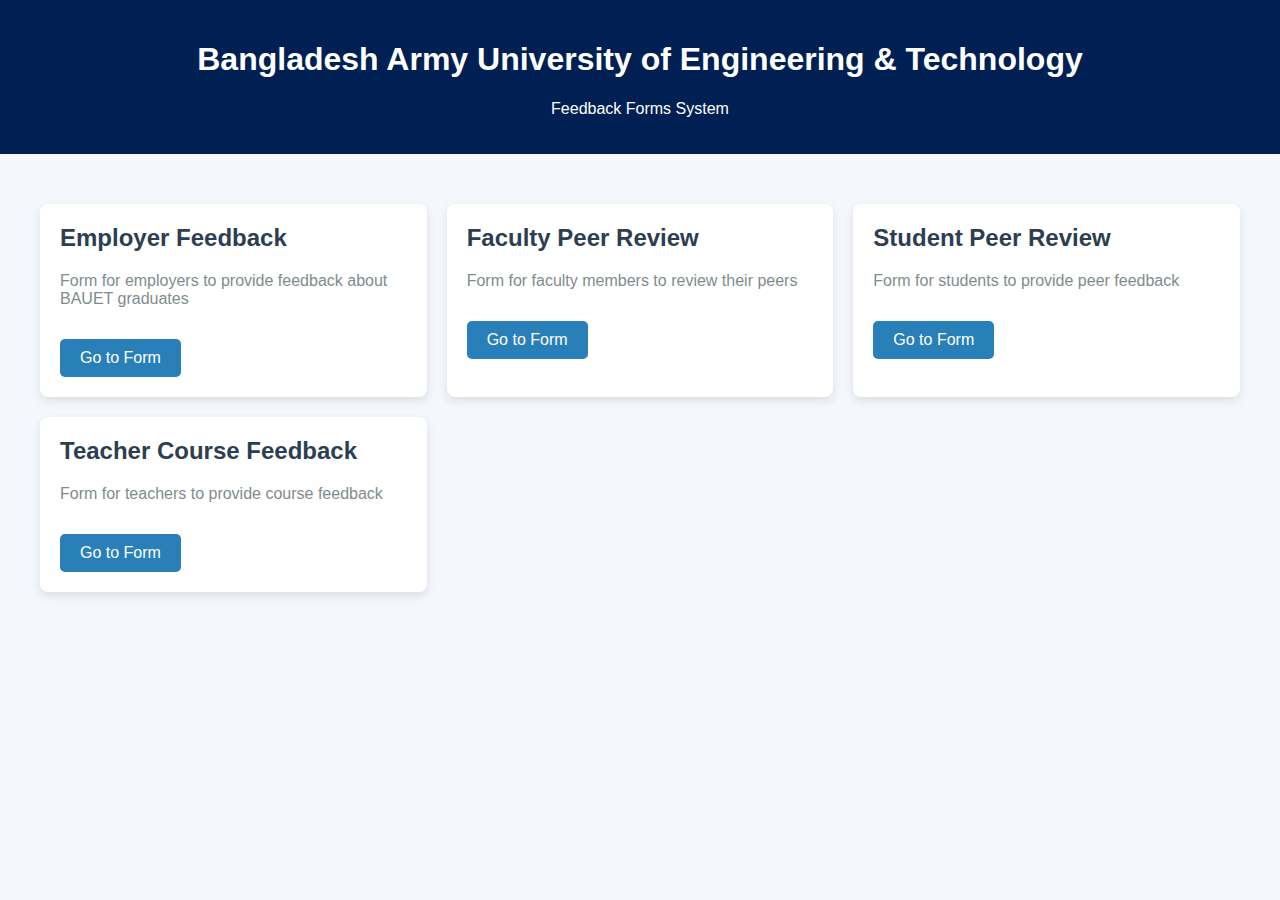
<file: index.html>
<!DOCTYPE html>
<html lang="en">
<head>
    <meta charset="UTF-8">
    <meta name="viewport" content="width=device-width, initial-scale=1.0">
    <title>Feedback Forms - BAUET</title>
    <style>
        body {
            font-family: 'Poppins', sans-serif;
            margin: 0;
            padding: 0;
            background: #f4f7fc;
        }
        .header {
            background: rgb(0, 32, 84);
            color: white;
            padding: 20px;
            text-align: center;
        }
        .container {
            max-width: 1200px;
            margin: 0 auto;
            padding: 20px;
        }
        .card-container {
            display: grid;
            grid-template-columns: repeat(auto-fill, minmax(300px, 1fr));
            gap: 20px;
            margin-top: 30px;
        }
        .card {
            background: white;
            border-radius: 8px;
            box-shadow: 0 4px 10px rgba(0, 0, 0, 0.1);
            padding: 20px;
            transition: transform 0.3s;
        }
        .card:hover {
            transform: translateY(-5px);
        }
        .card h2 {
            color: #2c3e50;
            margin-top: 0;
        }
        .card p {
            color: #7f8c8d;
        }
        .btn {
            display: inline-block;
            background: #2980b9;
            color: white;
            padding: 10px 20px;
            border-radius: 5px;
            text-decoration: none;
            margin-top: 15px;
        }
        .btn:hover {
            background: #1f6692;
        }
    </style>
</head>
<body>
    <div class="header">
        <h1>Bangladesh Army University of Engineering & Technology</h1>
        <p>Feedback Forms System</p>
    </div>
    
    <div class="container">
        <div class="card-container">
            <div class="card">
                <h2>Employer Feedback</h2>
                <p>Form for employers to provide feedback about BAUET graduates</p>
                <a href="Employee.html" class="btn">Go to Form</a>
            </div>
            
            <div class="card">
                <h2>Faculty Peer Review</h2>
                <p>Form for faculty members to review their peers</p>
                <a href="fac_to_fac_feedback.html" class="btn">Go to Form</a>
            </div>
            
            <div class="card">
                <h2>Student Peer Review</h2>
                <p>Form for students to provide peer feedback</p>
                <a href="peer_feedback.html" class="btn">Go to Form</a>
            </div>
            
            <div class="card">
                <h2>Teacher Course Feedback</h2>
                <p>Form for teachers to provide course feedback</p>
                <a href="Teacher.html" class="btn">Go to Form</a>
            </div>
        </div>
    </div>
</body>
</html>
</file>
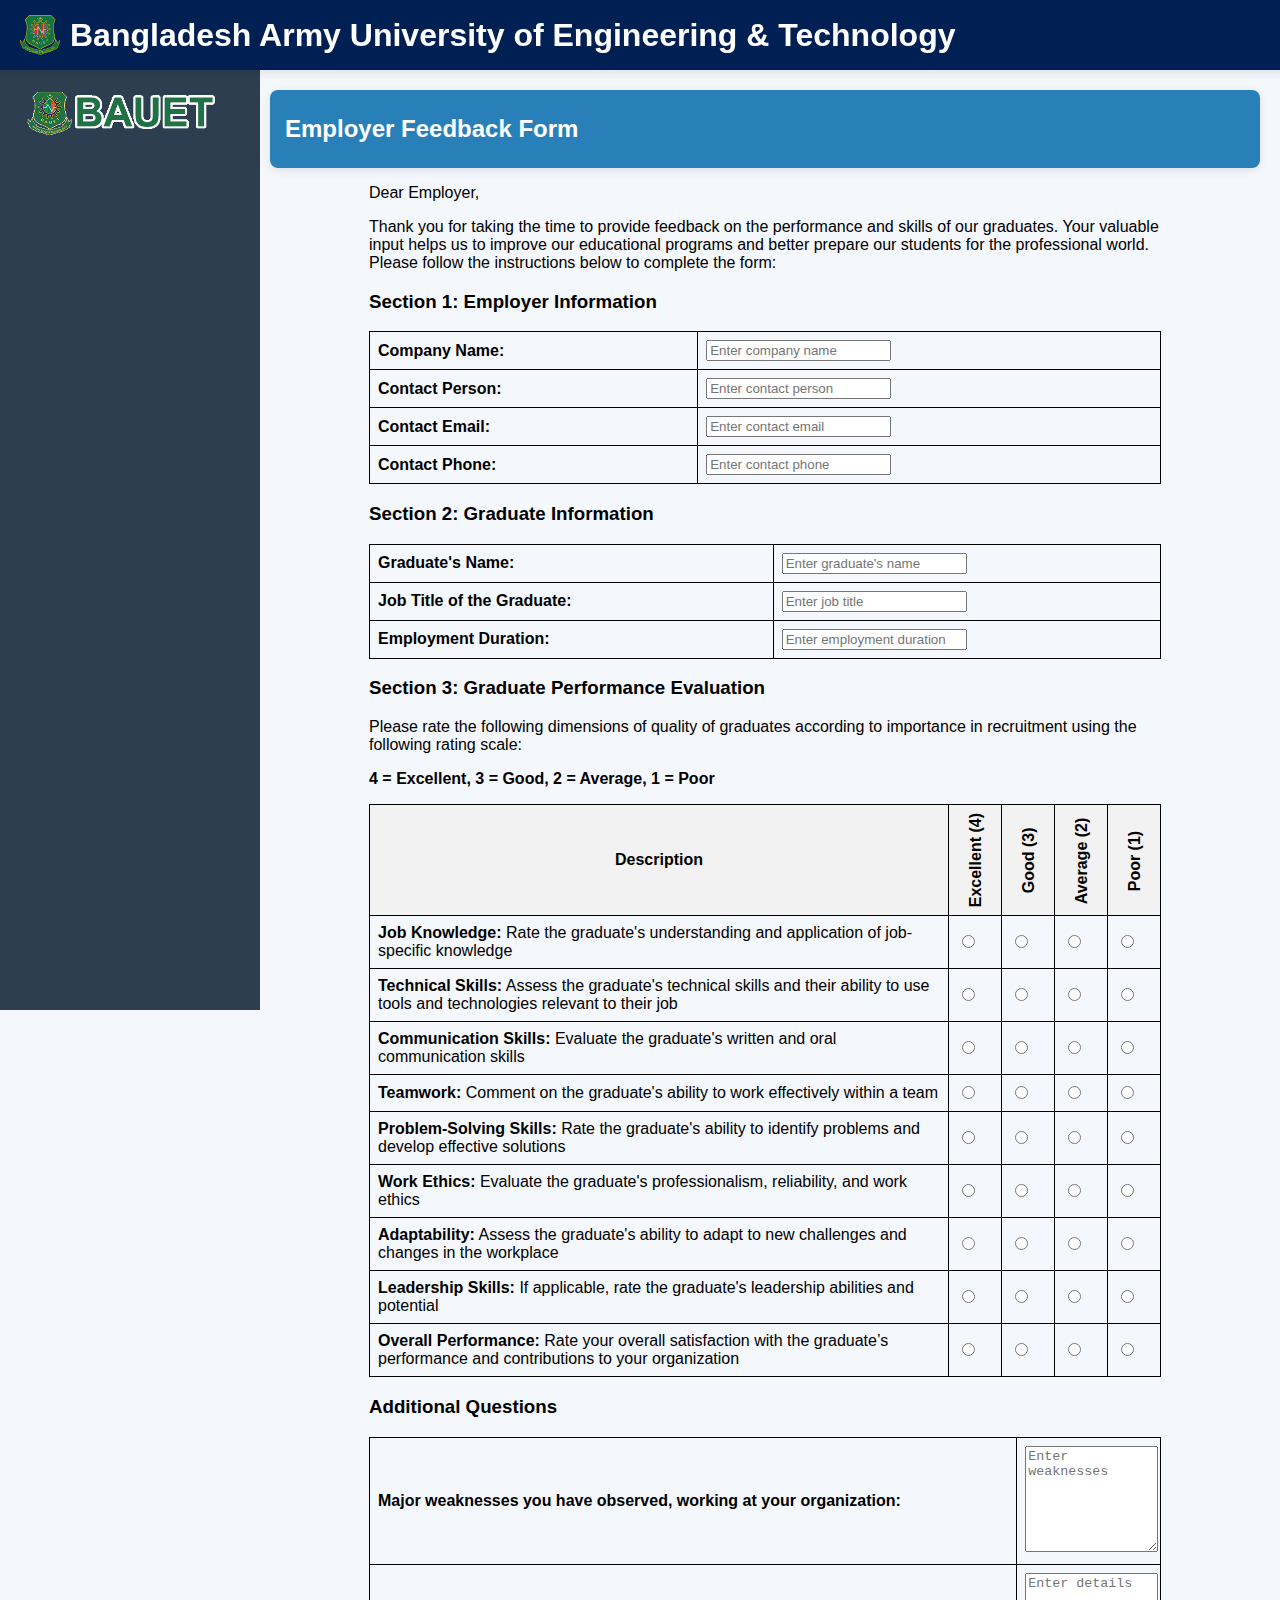
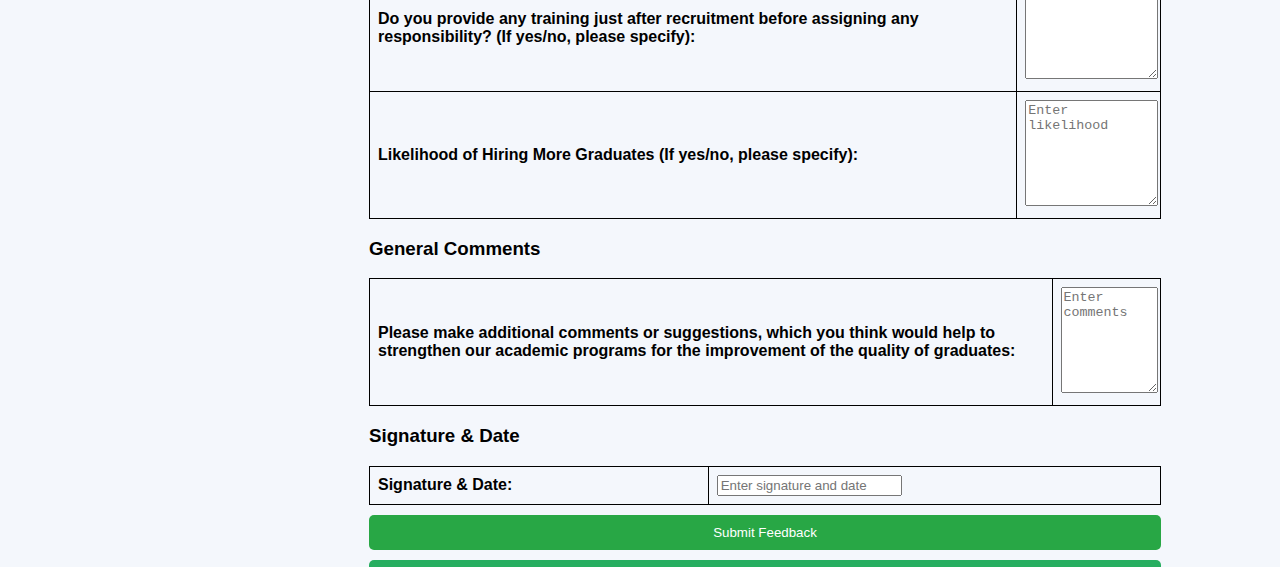
<file: Employee.html>
<!DOCTYPE html>
<html lang="en">
<head>
    <meta charset="UTF-8">
    <meta name="viewport" content="width=device-width, initial-scale=1.0">
    <title>Employer Feedback Form</title>
    <link rel="stylesheet" href="css/Employee.css"> 
</head>

<body>
    <header class="top-header">
        <img src="image/bauet-logo2.png" alt="BAUET Logo">
        <h1>Bangladesh Army University of Engineering & Technology</h1>
    </header>
    <div class="sidebar">
        <img src="image/bauet_logo.png" alt="BAUET Logo">
    </div>
    <div class="main-content">
        <div class="top-bar">
            <h2>Employer Feedback Form</h2>
        </div>
        <div class="container">
            <p>Dear Employer,</p>
            <p>Thank you for taking the time to provide feedback on the performance and skills of our graduates. Your valuable input helps us to improve our educational programs and better prepare our students for the professional world. Please follow the instructions below to complete the form:</p>

            <h3>Section 1: Employer Information</h3>
            <table>
                <tr>
                    <td><strong>Company Name:</strong></td>
                    <td><input type="text" placeholder="Enter company name"></td>
                </tr>
                <tr>
                    <td><strong>Contact Person:</strong></td>
                    <td><input type="text" placeholder="Enter contact person"></td>
                </tr>
                <tr>
                    <td><strong>Contact Email:</strong></td>
                    <td><input type="text" placeholder="Enter contact email"></td>
                </tr>
                <tr>
                    <td><strong>Contact Phone:</strong></td>
                    <td><input type="text" placeholder="Enter contact phone"></td>
                </tr>
            </table>

            <h3>Section 2: Graduate Information</h3>
            <table>
                <tr>
                    <td><strong>Graduate's Name:</strong></td>
                    <td><input type="text" placeholder="Enter graduate's name"></td>
                </tr>
                <tr>
                    <td><strong>Job Title of the Graduate:</strong></td>
                    <td><input type="text" placeholder="Enter job title"></td>
                </tr>
                <tr>
                    <td><strong>Employment Duration:</strong></td>
                    <td><input type="text" placeholder="Enter employment duration"></td>
                </tr>
            </table>
            <h3>Section 3: Graduate Performance Evaluation</h3>
            <p>Please rate the following dimensions of quality of graduates according to importance in recruitment using the following rating scale:</p>
            <p><strong>4 = Excellent, 3 = Good, 2 = Average, 1 = Poor</strong></p>

            <table>
                <thead>
                    <tr>
                        <th>Description</th>
                        <th class="rating-header">Excellent (4)</th>
                        <th class="rating-header">Good (3)</th>
                        <th class="rating-header">Average (2)</th>
                        <th class="rating-header">Poor (1)</th>
                    </tr>
                </thead>
                <tbody>
                    <tr>
                        <td><strong>Job Knowledge:</strong> Rate the graduate's understanding and application of job-specific knowledge</td>
                        <td><input type="radio" name="job_knowledge" value="4"></td>
                        <td><input type="radio" name="job_knowledge" value="3"></td>
                        <td><input type="radio" name="job_knowledge" value="2"></td>
                        <td><input type="radio" name="job_knowledge" value="1"></td>
                    </tr>
                    <tr>
                        <td><strong>Technical Skills:</strong> Assess the graduate's technical skills and their ability to use tools and technologies relevant to their job</td>
                        <td><input type="radio" name="technical_skills" value="4"></td>
                        <td><input type="radio" name="technical_skills" value="3"></td>
                        <td><input type="radio" name="technical_skills" value="2"></td>
                        <td><input type="radio" name="technical_skills" value="1"></td>
                    </tr>
                    <tr>
                        <td><strong>Communication Skills:</strong> Evaluate the graduate's written and oral communication skills</td>
                        <td><input type="radio" name="communication_skills" value="4"></td>
                        <td><input type="radio" name="communication_skills" value="3"></td>
                        <td><input type="radio" name="communication_skills" value="2"></td>
                        <td><input type="radio" name="communication_skills" value="1"></td>
                    </tr>
                    <tr>
                        <td><strong>Teamwork:</strong> Comment on the graduate's ability to work effectively within a team</td>
                        <td><input type="radio" name="teamwork" value="4"></td>
                        <td><input type="radio" name="teamwork" value="3"></td>
                        <td><input type="radio" name="teamwork" value="2"></td>
                        <td><input type="radio" name="teamwork" value="1"></td>
                    </tr>
                    <tr>
                        <td><strong>Problem-Solving Skills:</strong> Rate the graduate's ability to identify problems and develop effective solutions</td>
                        <td><input type="radio" name="problem_solving" value="4"></td>
                        <td><input type="radio" name="problem_solving" value="3"></td>
                        <td><input type="radio" name="problem_solving" value="2"></td>
                        <td><input type="radio" name="problem_solving" value="1"></td>
                    </tr>
                    <tr>
                        <td><strong>Work Ethics:</strong> Evaluate the graduate's professionalism, reliability, and work ethics</td>
                        <td><input type="radio" name="work_ethics" value="4"></td>
                        <td><input type="radio" name="work_ethics" value="3"></td>
                        <td><input type="radio" name="work_ethics" value="2"></td>
                        <td><input type="radio" name="work_ethics" value="1"></td>
                    </tr>
                    <tr>
                        <td><strong>Adaptability:</strong> Assess the graduate's ability to adapt to new challenges and changes in the workplace</td>
                        <td><input type="radio" name="adaptability" value="4"></td>
                        <td><input type="radio" name="adaptability" value="3"></td>
                        <td><input type="radio" name="adaptability" value="2"></td>
                        <td><input type="radio" name="adaptability" value="1"></td>
                    </tr>
                    <tr>
                        <td><strong>Leadership Skills:</strong> If applicable, rate the graduate's leadership abilities and potential</td>
                        <td><input type="radio" name="leadership" value="4"></td>
                        <td><input type="radio" name="leadership" value="3"></td>
                        <td><input type="radio" name="leadership" value="2"></td>
                        <td><input type="radio" name="leadership" value="1"></td>
                    </tr>
                    <tr>
                        <td><strong>Overall Performance:</strong> Rate your overall satisfaction with the graduate’s performance and contributions to your organization</td>
                        <td><input type="radio" name="overall_performance" value="4"></td>
                        <td><input type="radio" name="overall_performance" value="3"></td>
                        <td><input type="radio" name="overall_performance" value="2"></td>
                        <td><input type="radio" name="overall_performance" value="1"></td>
                    </tr>
                </tbody>
            </table>

            <h3>Additional Questions</h3>
            <table>
                <tr>
                    <td><strong>Major weaknesses you have observed, working at your organization:</strong></td>
                    <td><textarea placeholder="Enter weaknesses"></textarea></td>
                </tr>
                <tr>
                    <td><strong>Do you provide any training just after recruitment before assigning any responsibility? (If yes/no, please specify):</strong></td>
                    <td><textarea placeholder="Enter details"></textarea></td>
                </tr>
                <tr>
                    <td><strong>Likelihood of Hiring More Graduates (If yes/no, please specify):</strong></td>
                    <td><textarea placeholder="Enter likelihood"></textarea></td>
                </tr>
            </table>

            <h3>General Comments</h3>
            <table>
                <tr>
                    <td><strong>Please make additional comments or suggestions, which you think would help to strengthen our academic programs for the improvement of the quality of graduates:</strong></td>
                    <td><textarea placeholder="Enter comments"></textarea></td>
                </tr>
            </table>

            <h3>Signature & Date</h3>
            <table>
                <tr>
                    <td><strong>Signature & Date:</strong></td>
                    <td><input type="text" placeholder="Enter signature and date"></td>
                </tr>
            </table>

            <button type="submit">Submit Feedback</button>
            <button type="button" onclick="downloadFeedback()"  style="margin-top: 10px; background: #27ae60;">Download Review</button>
    
        </div>
    </div>


<script>
function downloadFeedback() {
    let text = "Employer Feedback Form\n\n";

    const inputs = document.querySelectorAll("input[type='text'], textarea");
    inputs.forEach(input => {
        const label = input.closest("tr")?.querySelector("td strong")?.textContent || "Field";
        text += label + " " + input.value + "\n\n";
    });

    const radios = document.querySelectorAll("input[type='radio']:checked");
    radios.forEach(radio => {
        const label = radio.closest("tr")?.querySelector("td")?.textContent?.trim().split(":")[0] || "Rating";
        text += label + ": " + radio.value + "\n";
    });

    const blob = new Blob([text], { type: "text/plain" });
    const link = document.createElement("a");
    link.href = URL.createObjectURL(blob);
    link.download = "Employer_Feedback.txt";
    link.click();
}
</script>

</body>
</html>
</file>
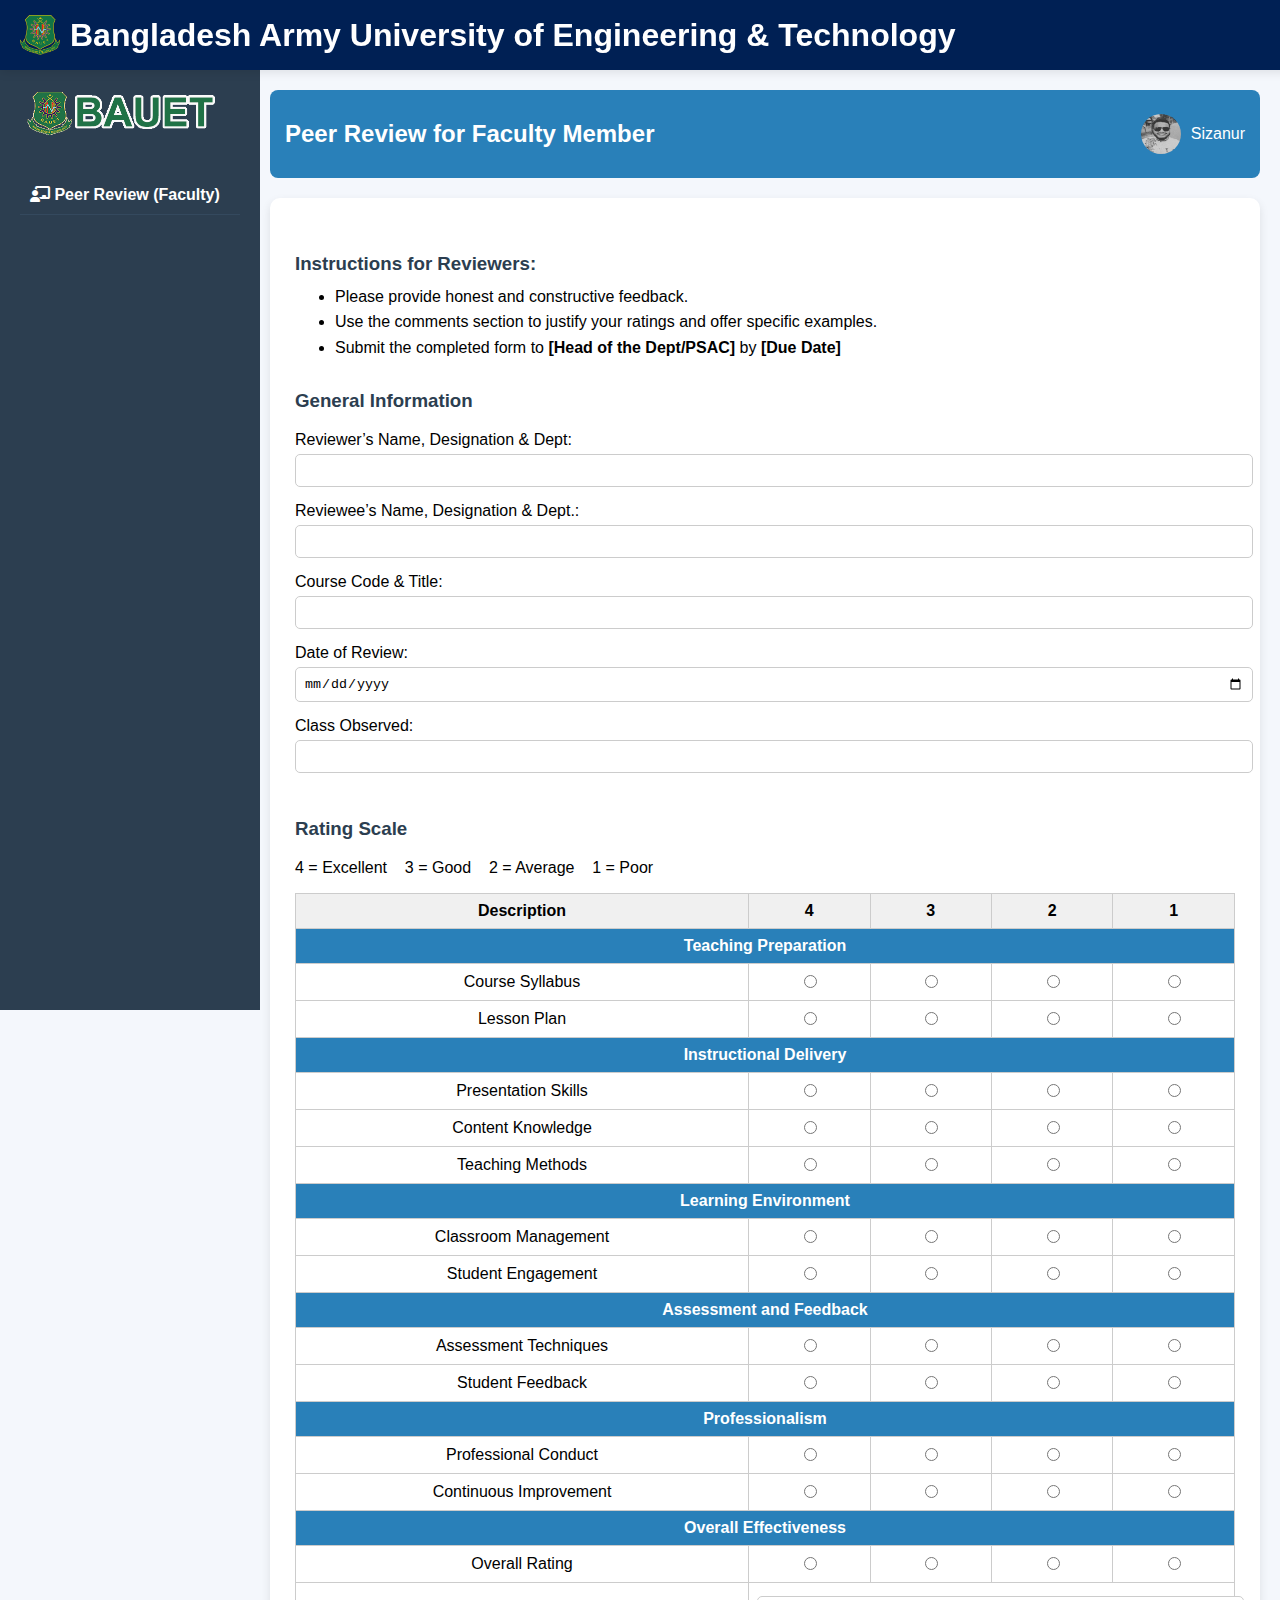
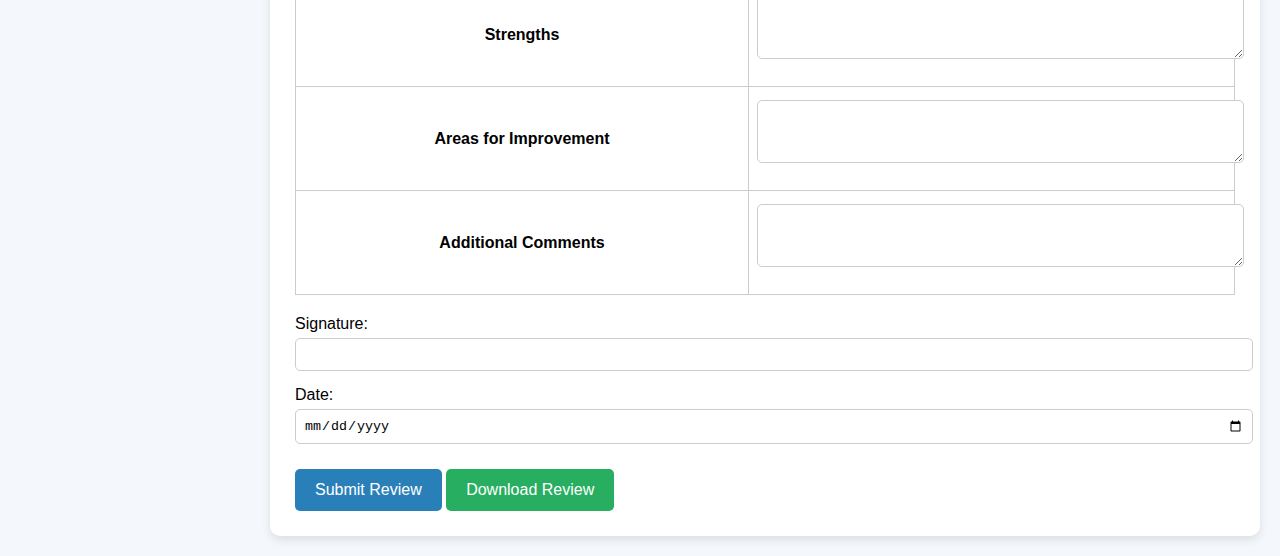
<file: fac_to_fac_feedback.html>
<!DOCTYPE html>
<html lang="en">
<head>
  <meta charset="UTF-8" />
  <meta name="viewport" content="width=device-width, initial-scale=1.0"/>
  <title>Peer Review - Faculty</title>
  <link rel="stylesheet" href="https://cdnjs.cloudflare.com/ajax/libs/font-awesome/6.4.2/css/all.min.css"/>
  <style>
    body {
      display: flex;
      flex-direction: column;
      margin: 0;
      font-family: 'Poppins', sans-serif;
      background: #f4f7fc;
      min-height: 100vh;
      padding-top: 70px;
    }
    .top-header {
      position: fixed;
      top: 0;
      left: 0;
      width: 100%;
      height: 50px;
      background: rgb(0, 32, 84);
      color: white;
      padding: 10px 20px;
      display: flex;
      align-items: center;
      box-shadow: 0 2px 10px rgba(0, 0, 0, 0.1);
      z-index: 1000;
    }
    .top-header img {
      width: 40px;
      margin-right: 10px;
    }
    .sidebar {
      width: 220px;
      background: #2c3e50;
      color: white;
      padding: 20px;
      height: 100vh;
      position: fixed;
      left: 0;
    }
    .sidebar img {
      width: 200px;
      margin-bottom: 20px;
    }
    .sidebar ul {
      list-style: none;
      padding-left: 0;
    }
    .sidebar ul li {
      font-weight: bold;
      padding: 10px;
      cursor: pointer;
      border-bottom: 1px solid #34495e;
      position: relative;
    }
    .main-content {
      flex: 1;
      padding: 20px;
      margin-left: 250px;
    }
    .top-bar {
      display: flex;
      justify-content: space-between;
      align-items: center;
      background: #2980b9;
      color: white;
      padding: 10px 15px;
      border-radius: 8px;
    }
    .user-info {
      display: flex;
      align-items: center;
    }
    .user-info img {
      width: 40px;
      height: 40px;
      border-radius: 50%;
      margin-right: 10px;
    }
    .form-container {
      background: white;
      padding: 25px;
      border-radius: 10px;
      box-shadow: 0 4px 10px rgba(0, 0, 0, 0.1);
      margin-top: 20px;
    }
    table {
      width: 100%;
      border-collapse: collapse;
      margin-bottom: 20px;
    }
    th, td {
      border: 1px solid #ccc;
      padding: 8px;
      text-align: center;
    }
    th {
      background-color: #f0f0f0;
    }
    textarea, input[type="text"], input[type="date"] {
      width: 100%;
      padding: 8px;
      margin-top: 5px;
      margin-bottom: 15px;
      border: 1px solid #ccc;
      border-radius: 5px;
    }
    .submit-btn {
      background: #2980b9;
      color: white;
      padding: 12px 20px;
      border: none;
      border-radius: 5px;
      cursor: pointer;
      font-size: 16px;
    }
    .submit-btn:hover {
      background: #1f6692;
    }
    h3 {
      margin-top: 30px;
      color: #2c3e50;
    }
  </style>
</head>
<body>
<header class="top-header">
    <img src="image/bauet-logo2.png" alt="BAUET Logo" />
    <h1><span>Bangladesh Army University of Engineering & Technology</span></h1>
</header>
<div class="sidebar">
    <img src="image/bauet_logo.png" alt="BAUET Logo" />
    <ul>
    <li><i class="fas fa-chalkboard-teacher"></i> Peer Review (Faculty)</li>
  </ul>
</div>
<div class="main-content">
  <div class="top-bar">
    <h2>Peer Review for Faculty Member</h2>
    <div class="user-info">
      <img src="image/user.jpg" alt="User Profile" />
      <span>Sizanur</span>
    </div>
  </div>
  <div class="form-container">
    <form>
      <h3>Instructions for Reviewers:</h3>
      <ul style="margin-top: -10px; margin-bottom: 20px; line-height: 1.6;">
        <li>Please provide honest and constructive feedback.</li>
        <li>Use the comments section to justify your ratings and offer specific examples.</li>
        <li>Submit the completed form to <strong>[Head of the Dept/PSAC]</strong> by <strong>[Due Date]</strong></li>
      </ul>

      <h3>General Information</h3>
      <label>Reviewer’s Name, Designation & Dept: <input type="text" name="reviewer" required /></label>
      <label>Reviewee’s Name, Designation & Dept.: <input type="text" name="reviewee" required /></label>
      <label>Course Code & Title: <input type="text" name="courseCode" required /></label>
      <label>Date of Review: <input type="date" name="reviewDate" required /></label>
      <label>Class Observed: <input type="text" name="classObserved" required /></label>

      <h3>Rating Scale</h3>
      <p>4 = Excellent &nbsp;&nbsp; 3 = Good &nbsp;&nbsp; 2 = Average &nbsp;&nbsp; 1 = Poor</p>

      <table>
        <thead>
          <tr><th>Description</th><th>4</th><th>3</th><th>2</th><th>1</th></tr>
        </thead>
        <tbody>
          <tr><td colspan="5" style="background-color:#2980b9;color:white"><strong>Teaching Preparation</strong></td></tr>
          <tr><td>Course Syllabus</td><td><input type="radio" name="syllabus" value="4" required></td><td><input type="radio" name="syllabus" value="3"></td><td><input type="radio" name="syllabus" value="2"></td><td><input type="radio" name="syllabus" value="1"></td></tr>
          <tr><td>Lesson Plan</td><td><input type="radio" name="lessonPlan" value="4" required></td><td><input type="radio" name="lessonPlan" value="3"></td><td><input type="radio" name="lessonPlan" value="2"></td><td><input type="radio" name="lessonPlan" value="1"></td></tr>

          <tr><td colspan="5" style="background-color:#2980b9;color:white"><strong>Instructional Delivery</strong></td></tr>
          <tr><td>Presentation Skills</td><td><input type="radio" name="presentation" value="4" required></td><td><input type="radio" name="presentation" value="3"></td><td><input type="radio" name="presentation" value="2"></td><td><input type="radio" name="presentation" value="1"></td></tr>
          <tr><td>Content Knowledge</td><td><input type="radio" name="content" value="4" required></td><td><input type="radio" name="content" value="3"></td><td><input type="radio" name="content" value="2"></td><td><input type="radio" name="content" value="1"></td></tr>
          <tr><td>Teaching Methods</td><td><input type="radio" name="methods" value="4" required></td><td><input type="radio" name="methods" value="3"></td><td><input type="radio" name="methods" value="2"></td><td><input type="radio" name="methods" value="1"></td></tr>

          <tr><td colspan="5" style="background-color:#2980b9;color:white"><strong>Learning Environment</strong></td></tr>
          <tr><td>Classroom Management</td><td><input type="radio" name="management" value="4" required></td><td><input type="radio" name="management" value="3"></td><td><input type="radio" name="management" value="2"></td><td><input type="radio" name="management" value="1"></td></tr>
          <tr><td>Student Engagement</td><td><input type="radio" name="engagement" value="4" required></td><td><input type="radio" name="engagement" value="3"></td><td><input type="radio" name="engagement" value="2"></td><td><input type="radio" name="engagement" value="1"></td></tr>

          <tr><td colspan="5" style="background-color:#2980b9;color:white"><strong>Assessment and Feedback</strong></td></tr>
          <tr><td>Assessment Techniques</td><td><input type="radio" name="assessment" value="4" required></td><td><input type="radio" name="assessment" value="3"></td><td><input type="radio" name="assessment" value="2"></td><td><input type="radio" name="assessment" value="1"></td></tr>
          <tr><td>Student Feedback</td><td><input type="radio" name="feedback" value="4" required></td><td><input type="radio" name="feedback" value="3"></td><td><input type="radio" name="feedback" value="2"></td><td><input type="radio" name="feedback" value="1"></td></tr>

          <tr><td colspan="5" style="background-color:#2980b9;color:white"><strong>Professionalism</strong></td></tr>
          <tr><td>Professional Conduct</td><td><input type="radio" name="conduct" value="4" required></td><td><input type="radio" name="conduct" value="3"></td><td><input type="radio" name="conduct" value="2"></td><td><input type="radio" name="conduct" value="1"></td></tr>
          <tr><td>Continuous Improvement</td><td><input type="radio" name="improvement" value="4" required></td><td><input type="radio" name="improvement" value="3"></td><td><input type="radio" name="improvement" value="2"></td><td><input type="radio" name="improvement" value="1"></td></tr>

          <tr><td colspan="5" style="background-color:#2980b9;color:white"><strong>Overall Effectiveness</strong></td></tr>
          <tr><td>Overall Rating</td><td><input type="radio" name="overall" value="4" required></td><td><input type="radio" name="overall" value="3"></td><td><input type="radio" name="overall" value="2"></td><td><input type="radio" name="overall" value="1"></td></tr>

          <tr><td><b>Strengths</b></td><td colspan="4"><textarea name="strengths" rows="3" required></textarea></td></tr>
          <tr><td><b>Areas for Improvement</b></td><td colspan="4"><textarea name="improvements" rows="3" required></textarea></td></tr>
          <tr><td><b>Additional Comments</b></td><td colspan="4"><textarea name="comments" rows="3"></textarea></td></tr>
        </tbody>
      </table>

      <label>Signature: <input type="text" name="signature" required /></label>
      <label>Date: <input type="date" name="date" required /></label>

      <button type="submit" class="submit-btn">Submit Review</button>
      <button type="button" onclick="downloadForm()" class="submit-btn" style="margin-top: 10px; background: #27ae60;">Download Review</button>
    </form>
  </div>
</div>
<script>
  function downloadForm() {
    const form = document.querySelector('form');
    const formData = new FormData(form);
    let content = "Peer Review Submission\n\n";
    for (const [key, value] of formData.entries()) {
      content += `${key}: ${value}\n`;
    }

    const blob = new Blob([content], { type: 'text/plain' });
    const a = document.createElement('a');
    a.href = URL.createObjectURL(blob);
    a.download = 'PRFaculty.txt';
    a.click();
  }
</script>
</body>
</html>
</file>
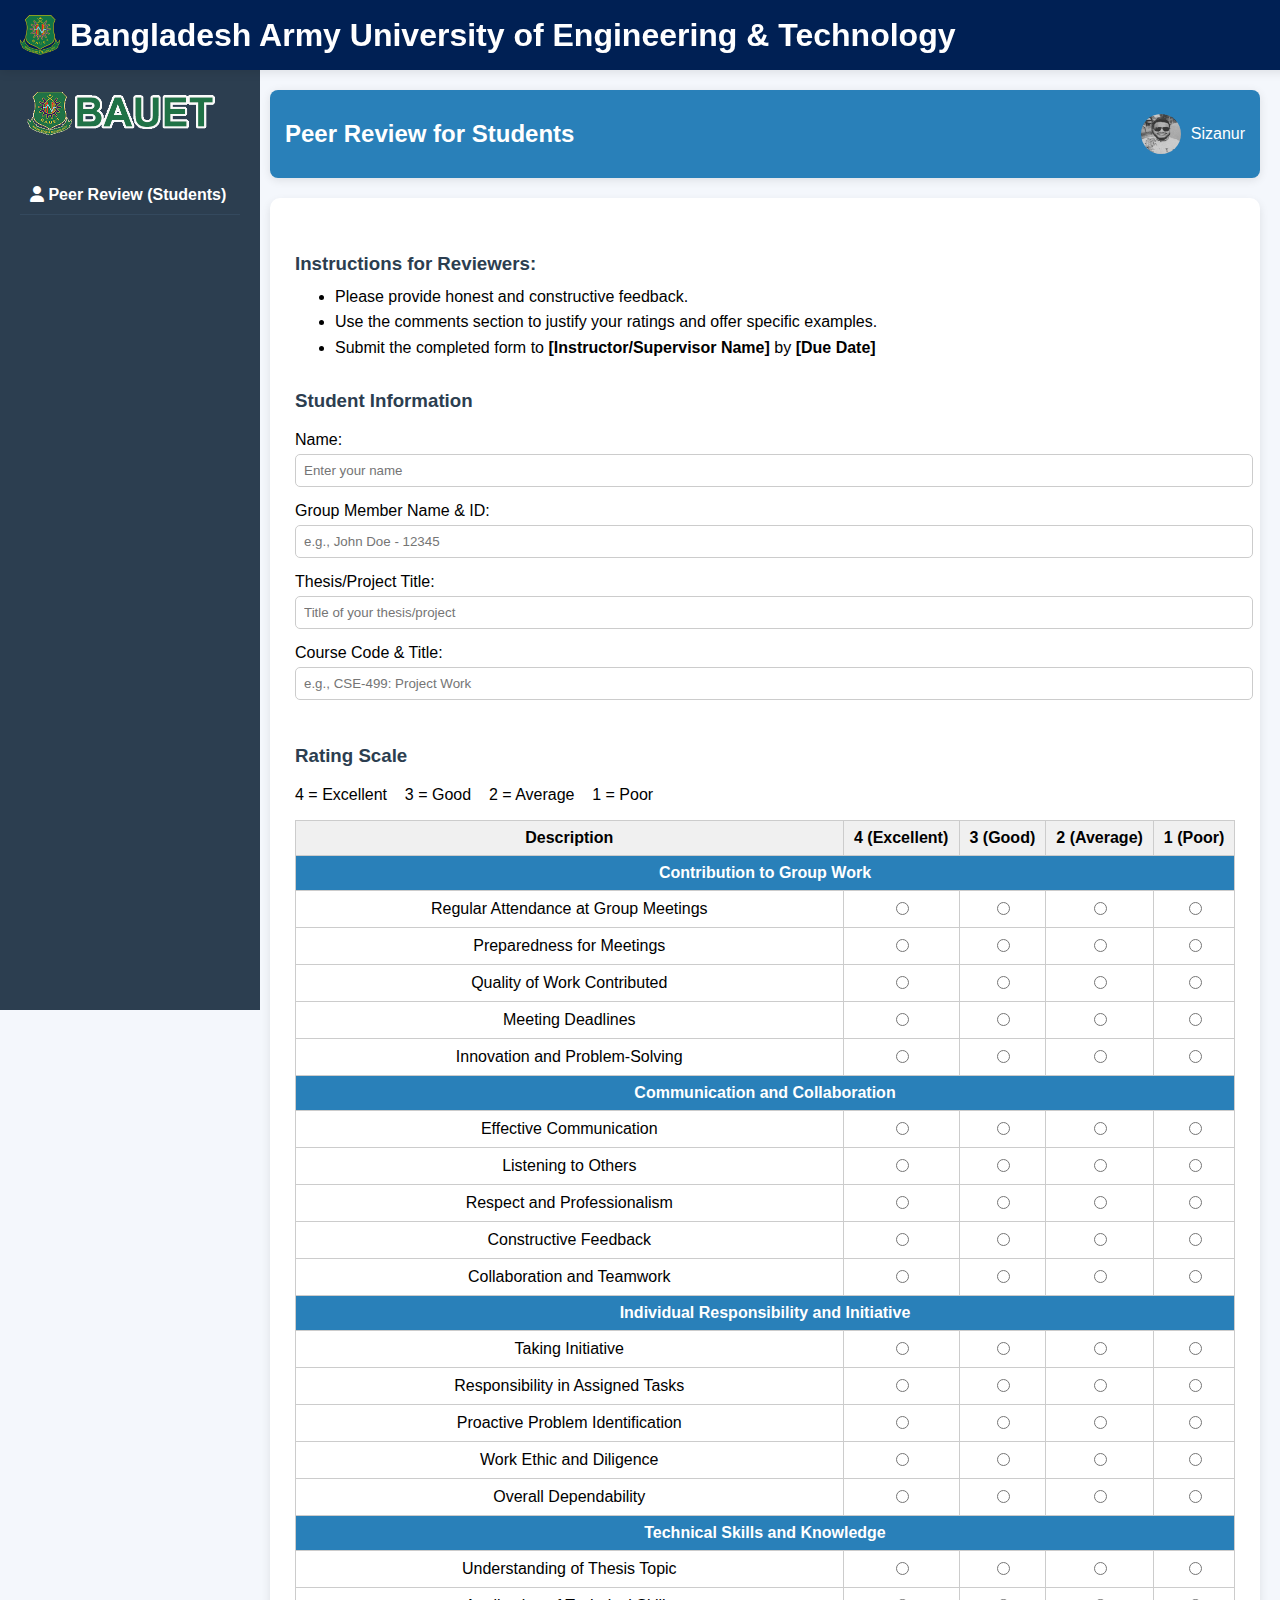
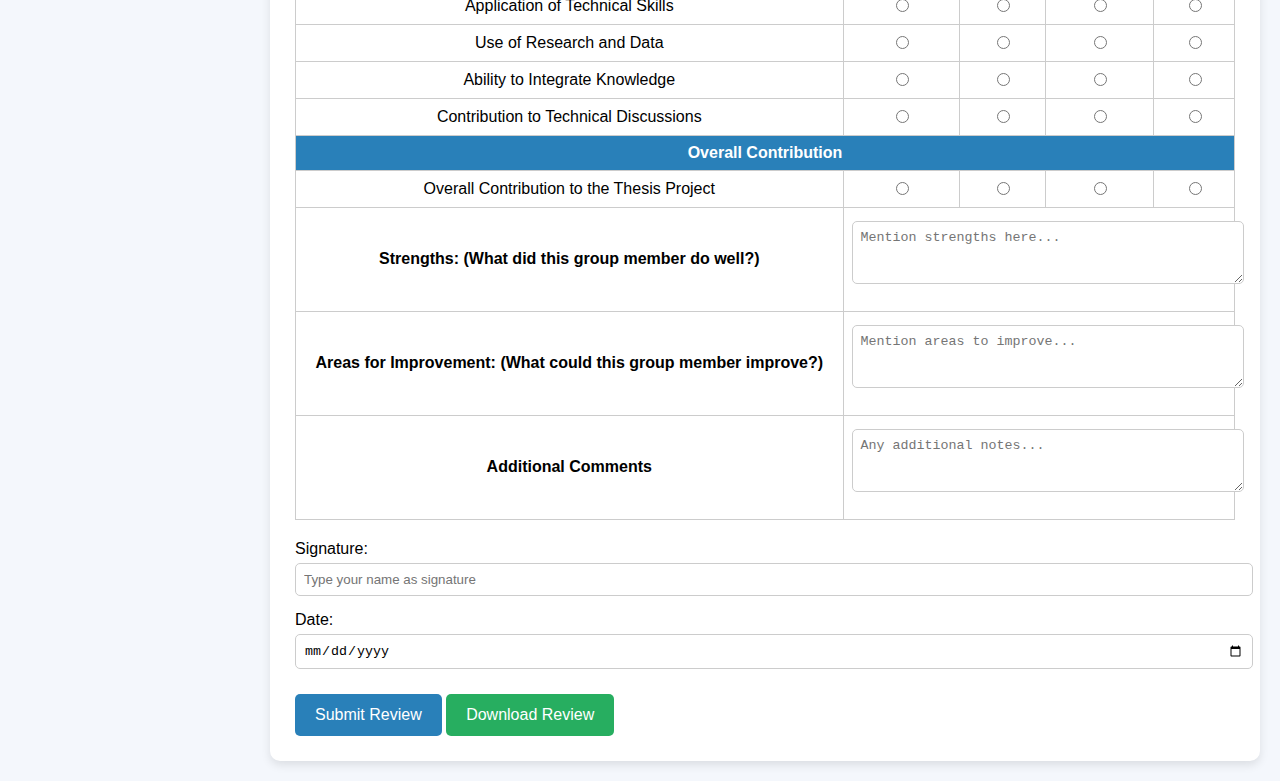
<file: peer_feedback.html>
<!DOCTYPE html>
<html lang="en">
<head>
  <meta charset="UTF-8" />
  <meta name="viewport" content="width=device-width, initial-scale=1.0"/>
  <title>Peer Review - Students</title>
  <link rel="stylesheet" href="https://cdnjs.cloudflare.com/ajax/libs/font-awesome/6.4.2/css/all.min.css"/>
  <style>
    body {
      display: flex;
      flex-direction: column;
      margin: 0;
      font-family: 'Poppins', sans-serif;
      background: #f4f7fc;
      min-height: 100vh;
      padding-top: 70px;
    }
    .top-header {
      position: fixed;
      top: 0;
      left: 0;
      width: 100%;
      height: 50px;
      background: rgb(0, 32, 84);
      color: white;
      padding: 10px 20px;
      display: flex;
      align-items: center;
      box-shadow: 0 2px 10px rgba(0, 0, 0, 0.1);
      z-index: 1000;
    }
    .top-header img {
      width: 40px;
      margin-right: 10px;
    }
    .sidebar {
      width: 220px;
      background: #2c3e50;
      color: white;
      padding: 20px;
      height: 100vh;
      position: fixed;
      left: 0;
    }
    .sidebar img {
      width: 200px;
      margin-bottom: 20px;
    }
    .sidebar ul {
      list-style: none;
      padding-left: 0;
    }
    .sidebar ul li {
      font-weight: bold;
      padding: 10px;
      cursor: pointer;
      border-bottom: 1px solid #34495e;
      position: relative;
    }
    .sidebar ul li ul.submenu {
      list-style: none;
      padding-left: 20px;
      display: none;
    }
    .submenu.active {
      display: block !important;
    }
    .sidebar ul li ul.submenu li:hover {
      background: rgba(255, 255, 255, 0.1);
    }
    .sidebar ul li.active {
      background: #1f6692b9;
      color: white;
    }
    .toggle-icon {
      position: absolute;
      right: 2px;
      top: 50%;
      transform: translateY(-50%);
      transition: transform 0.3s;
    }
    .toggle-icon.rotate {
      transform: translateY(-50%) rotate(180deg);
    }
    .main-content {
      flex: 1;
      padding: 20px;
      margin-left: 250px;
      transition: margin-left 0.3s ease-in-out;
    }
    .top-bar {
      display: flex;
      justify-content: space-between;
      align-items: center;
      background: #2980b9;
      color: white;
      padding: 10px 15px;
      border-radius: 8px;
      box-shadow: 0 2px 10px rgba(0, 0, 0, 0.1);
    }
    .user-info {
      display: flex;
      align-items: center;
    }
    .user-info img {
      width: 40px;
      height: 40px;
      border-radius: 50%;
      margin-right: 10px;
    }
    .form-container {
      background: white;
      padding: 25px;
      border-radius: 10px;
      box-shadow: 0 4px 10px rgba(0, 0, 0, 0.1);
      margin-top: 20px;
    }
    table {
      width: 100%;
      border-collapse: collapse;
      margin-bottom: 20px;
    }
    th, td {
      border: 1px solid #ccc;
      padding: 8px;
      text-align: center;
    }
    th {
      background-color: #f0f0f0;
    }
    textarea, input[type="text"], input[type="date"] {
      width: 100%;
      padding: 8px;
      margin-top: 5px;
      margin-bottom: 15px;
      border: 1px solid #ccc;
      border-radius: 5px;
    }
    .submit-btn {
      background: #2980b9;
      color: white;
      padding: 12px 20px;
      border: none;
      border-radius: 5px;
      cursor: pointer;
      font-size: 16px;
      transition: 0.3s;
    }
    .submit-btn:hover {
      background: #1f6692;
    }
    h3 {
      margin-top: 30px;
      color: #2c3e50;
    }
  </style>
</head>
<body>
<header class="top-header">
  <img src="image/bauet-logo2.png" alt="BAUET Logo" />
  <h1><span>Bangladesh Army University of Engineering & Technology</span></h1>
</header>
<div class="sidebar">
  <img src="image/bauet_logo.png" alt="BAUET Logo" />
  <ul>
    <li class="toggle-menu">
      <i class="fas fa-user"></i> Peer Review (Students)</li>
    </li>
  </ul>
</div>
<div class="main-content">
  <div class="top-bar">
    <h2>Peer Review for Students</h2>
    <div class="user-info">
      <img src="image/user.jpg" alt="User Profile" />
      <span>Sizanur</span>
    </div>
  </div>
  <div class="form-container">
    <form>
       <h3>Instructions for Reviewers:</h3>
<ul style="margin-top: -10px; margin-bottom: 20px; line-height: 1.6;">
  <li>Please provide honest and constructive feedback.</li>
  <li>Use the comments section to justify your ratings and offer specific examples.</li>
  <li>Submit the completed form to <strong>[Instructor/Supervisor Name]</strong> by <strong>[Due Date]</strong></li>
</ul>

      <h3>Student Information</h3>
      <label>Name: <input type="text" name="studentName" placeholder="Enter your name" required /></label>
      <label>Group Member Name & ID: <input type="text" name="groupInfo" placeholder="e.g., John Doe - 12345" required /></label>
      <label>Thesis/Project Title: <input type="text" name="projectTitle" placeholder="Title of your thesis/project" required /></label>
      <label>Course Code & Title: <input type="text" name="courseCode" placeholder="e.g., CSE-499: Project Work" required /></label>

      <h3>Rating Scale</h3>
      <p>4 = Excellent &nbsp;&nbsp; 3 = Good &nbsp;&nbsp; 2 = Average &nbsp;&nbsp; 1 = Poor</p>

      <table>
        <thead>
          <tr><th>Description</th><th>4 (Excellent)</th><th>3 (Good)</th><th>2 (Average)</th><th>1 (Poor)</th></tr>
        </thead>
        <tbody>
          <!-- Original Criteria -->
          <tr><td colspan="5" style="background-color:#2980b9 ; color: white;"><strong>Contribution to Group Work</strong></td></tr>
          <tr><td>Regular Attendance at Group Meetings</td><td><input type="radio" name="attendance" value="4" required></td><td><input type="radio" name="attendance" value="3"></td><td><input type="radio" name="attendance" value="2"></td><td><input type="radio" name="attendance" value="1"></td></tr>
          <tr><td>Preparedness for Meetings</td><td><input type="radio" name="preparedness" value="4" required></td><td><input type="radio" name="preparedness" value="3"></td><td><input type="radio" name="preparedness" value="2"></td><td><input type="radio" name="preparedness" value="1"></td></tr>
          <tr><td>Quality of Work Contributed</td><td><input type="radio" name="quality" value="4" required></td><td><input type="radio" name="quality" value="3"></td><td><input type="radio" name="quality" value="2"></td><td><input type="radio" name="quality" value="1"></td></tr>
          <tr><td>Meeting Deadlines</td><td><input type="radio" name="deadlines" value="4" required></td><td><input type="radio" name="deadlines" value="3"></td><td><input type="radio" name="deadlines" value="2"></td><td><input type="radio" name="deadlines" value="1"></td></tr>
          <tr><td>Innovation and Problem-Solving</td><td><input type="radio" name="innovation" value="4" required></td><td><input type="radio" name="innovation" value="3"></td><td><input type="radio" name="innovation" value="2"></td><td><input type="radio" name="innovation" value="1"></td></tr>

          <tr><td colspan="5" style="background-color:#2980b9 ; color: white;"><strong>Communication and Collaboration</strong></td></tr>
          <tr><td>Effective Communication</td><td><input type="radio" name="communication" value="4" required></td><td><input type="radio" name="communication" value="3"></td><td><input type="radio" name="communication" value="2"></td><td><input type="radio" name="communication" value="1"></td></tr>
          <tr><td>Listening to Others</td><td><input type="radio" name="listening" value="4" required></td><td><input type="radio" name="listening" value="3"></td><td><input type="radio" name="listening" value="2"></td><td><input type="radio" name="listening" value="1"></td></tr>
          <tr><td>Respect and Professionalism</td><td><input type="radio" name="respect" value="4" required></td><td><input type="radio" name="respect" value="3"></td><td><input type="radio" name="respect" value="2"></td><td><input type="radio" name="respect" value="1"></td></tr>
          <tr><td>Constructive Feedback</td><td><input type="radio" name="feedback" value="4" required></td><td><input type="radio" name="feedback" value="3"></td><td><input type="radio" name="feedback" value="2"></td><td><input type="radio" name="feedback" value="1"></td></tr>
          <tr><td>Collaboration and Teamwork</td><td><input type="radio" name="teamwork" value="4" required></td><td><input type="radio" name="teamwork" value="3"></td><td><input type="radio" name="teamwork" value="2"></td><td><input type="radio" name="teamwork" value="1"></td></tr>

          <!-- New Section: Individual Responsibility and Initiative -->
          <tr><td colspan="5" style="background-color:#2980b9 ; color: white;"><strong>Individual Responsibility and Initiative</strong></td></tr>
          <tr><td>Taking Initiative</td><td><input type="radio" name="initiative" value="4" required></td><td><input type="radio" name="initiative" value="3"></td><td><input type="radio" name="initiative" value="2"></td><td><input type="radio" name="initiative" value="1"></td></tr>
          <tr><td>Responsibility in Assigned Tasks</td><td><input type="radio" name="responsibility" value="4" required></td><td><input type="radio" name="responsibility" value="3"></td><td><input type="radio" name="responsibility" value="2"></td><td><input type="radio" name="responsibility" value="1"></td></tr>
          <tr><td>Proactive Problem Identification</td><td><input type="radio" name="problemSolving" value="4" required></td><td><input type="radio" name="problemSolving" value="3"></td><td><input type="radio" name="problemSolving" value="2"></td><td><input type="radio" name="problemSolving" value="1"></td></tr>
          <tr><td>Work Ethic and Diligence</td><td><input type="radio" name="ethic" value="4" required></td><td><input type="radio" name="ethic" value="3"></td><td><input type="radio" name="ethic" value="2"></td><td><input type="radio" name="ethic" value="1"></td></tr>
          <tr><td>Overall Dependability</td><td><input type="radio" name="dependability" value="4" required></td><td><input type="radio" name="dependability" value="3"></td><td><input type="radio" name="dependability" value="2"></td><td><input type="radio" name="dependability" value="1"></td></tr>

          <!-- New Section: Technical Skills and Knowledge -->
          <tr><td colspan="5" style="background-color:#2980b9 ; color: white;"><strong>Technical Skills and Knowledge</strong></td></tr>
          <tr><td>Understanding of Thesis Topic</td><td><input type="radio" name="understanding" value="4" required></td><td><input type="radio" name="understanding" value="3"></td><td><input type="radio" name="understanding" value="2"></td><td><input type="radio" name="understanding" value="1"></td></tr>
          <tr><td>Application of Technical Skills</td><td><input type="radio" name="application" value="4" required></td><td><input type="radio" name="application" value="3"></td><td><input type="radio" name="application" value="2"></td><td><input type="radio" name="application" value="1"></td></tr>
          <tr><td>Use of Research and Data</td><td><input type="radio" name="research" value="4" required></td><td><input type="radio" name="research" value="3"></td><td><input type="radio" name="research" value="2"></td><td><input type="radio" name="research" value="1"></td></tr>
          <tr><td>Ability to Integrate Knowledge</td><td><input type="radio" name="integration" value="4" required></td><td><input type="radio" name="integration" value="3"></td><td><input type="radio" name="integration" value="2"></td><td><input type="radio" name="integration" value="1"></td></tr>
          <tr><td>Contribution to Technical Discussions</td><td><input type="radio" name="technicalContribution" value="4" required></td><td><input type="radio" name="technicalContribution" value="3"></td><td><input type="radio" name="technicalContribution" value="2"></td><td><input type="radio" name="technicalContribution" value="1"></td></tr>

          <tr><td colspan="5" style="background-color:#2980b9 ; color: white;"><strong>Overall Contribution</strong></td></tr>
          <tr><td>Overall Contribution to the Thesis Project</td><td><input type="radio" name="overallContribution" value="4" required></td><td><input type="radio" name="overallContribution" value="3"></td><td><input type="radio" name="overallContribution" value="2"></td><td><input type="radio" name="overallContribution" value="1"></td></tr>
          <!-- Final Comments -->
          
          <tr><td><b>Strengths: (What did this group member do well?)</b></td><td colspan="4"><textarea name="strengths" rows="3" placeholder="Mention strengths here..." required></textarea></td></tr>
          <tr><td><b>Areas for Improvement: (What could this group member improve?)</b></td><td colspan="4"><textarea name="improvements" rows="3" placeholder="Mention areas to improve..." required></textarea></td></tr>
          <tr><td><b>Additional Comments</b></td><td colspan="4"><textarea name="comments" rows="3" placeholder="Any additional notes..."></textarea></td></tr>
        </tbody>
      </table>

      <label>Signature: <input type="text" name="signature" placeholder="Type your name as signature" required /></label>
      <label>Date: <input type="date" name="date" required /></label>

      <button type="submit" class="submit-btn">Submit Review</button>
     <button type="button" onclick="downloadForm()" class="submit-btn" style="margin-top: 10px; background: #27ae60;">Download Review</button>
    </form>
  </div>
</div>

  <script>
  function downloadForm() {
    const form = document.querySelector('form');
    const formData = new FormData(form);
    let content = "Peer Review Submission\n\n";
    for (const [key, value] of formData.entries()) {
      content += `${key}: ${value}\n`;
    }

    const blob = new Blob([content], { type: 'text/plain' });
    const a = document.createElement('a');
    a.href = URL.createObjectURL(blob);
    a.download = 'peer_review.txt';
    a.click();
  }
</script>


</body>
</html>
</file>
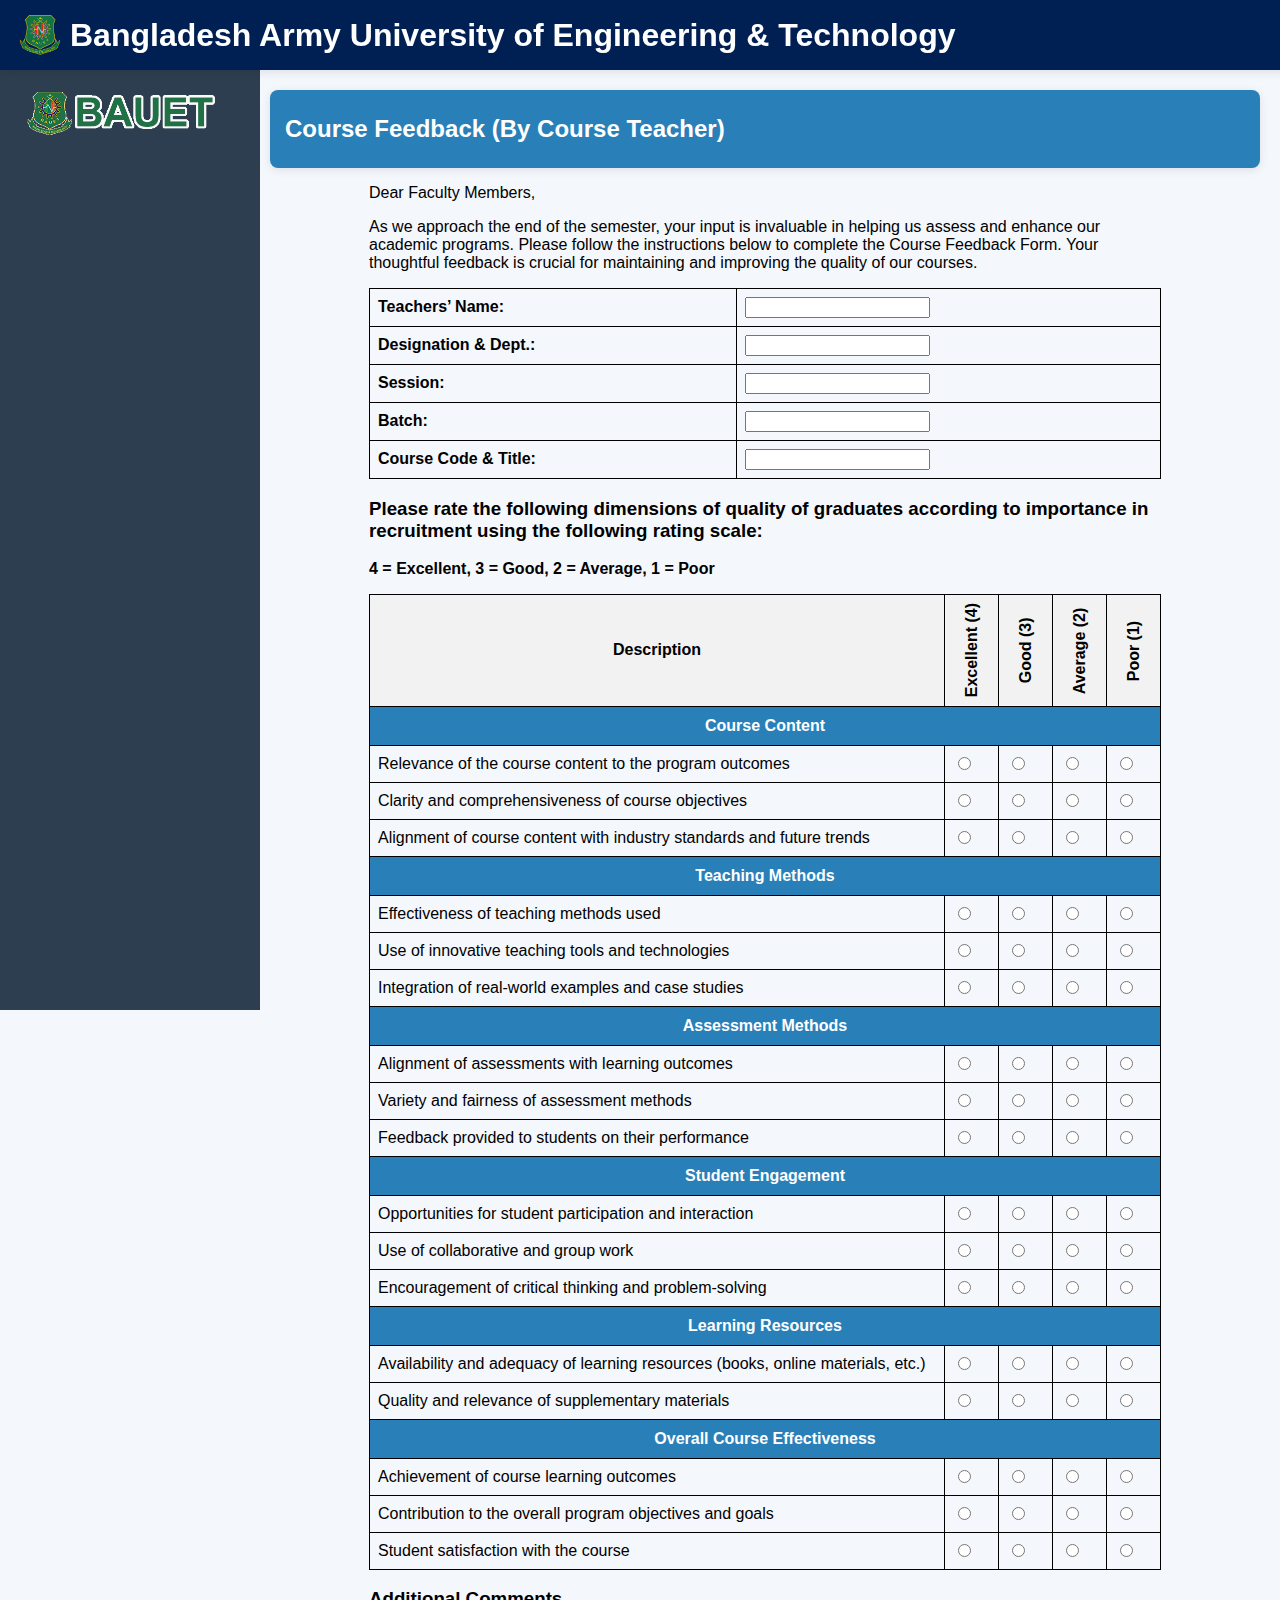
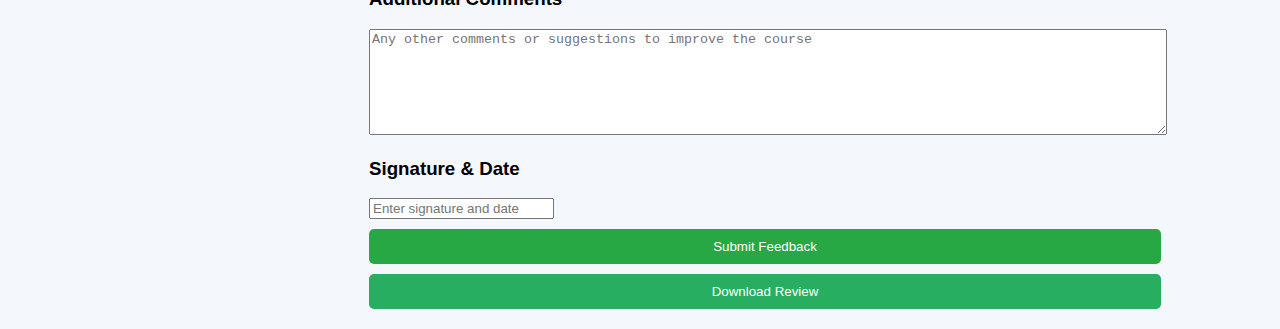
<file: Teacher.html>
<!DOCTYPE html>
<html lang="en">
<head>
    <meta charset="UTF-8">
    <meta name="viewport" content="width=device-width, initial-scale=1.0">
    <title>Course Feedback (By Course Teacher)</title>
    <link rel="stylesheet" href="css/Teacher.css">

</head>
<body>
    <header class="top-header">
        <img src="image/bauet-logo2.png" alt="BAUET Logo">
        <h1>Bangladesh Army University of Engineering & Technology</h1>
    </header>
    <div class="sidebar">
        <img src="image/bauet_logo.png" alt="BAUET Logo">
    </div>
    <div class="main-content">
        <div class="top-bar">
            <h2>Course Feedback (By Course Teacher)</h2>
        </div>
        <div class="container">
            <p>Dear Faculty Members,</p>
            <p>As we approach the end of the semester, your input is invaluable in helping us assess and enhance our academic programs. Please follow the instructions below to complete the Course Feedback Form. Your thoughtful feedback is crucial for maintaining and improving the quality of our courses.</p>

            <table>
                <tr>
                    <td><strong>Teachers’ Name:</strong></td>
                    <td><input type="text" name="teacherName"></td>
                </tr>
                <tr>
                    <td><strong>Designation & Dept.:</strong></td>
                    <td><input type="text" name="designation"></td>
                </tr>
                <tr>
                    <td><strong>Session:</strong></td>
                    <td><input type="text" name="session"></td>
                </tr>
                <tr>
                    <td><strong>Batch:</strong></td>
                    <td><input type="text" name="batch"></td>
                </tr>
                <tr>
                    <td><strong>Course Code & Title:</strong></td>
                    <td><input type="text" name="course"></td>
                </tr>
            </table>

            <h3>Please rate the following dimensions of quality of graduates according to importance in recruitment using the following rating scale:</h3>
            <p><strong>4 = Excellent, 3 = Good, 2 = Average, 1 = Poor</strong></p>

            <table>
                <thead>
                    <tr>
                        <th>Description</th>
                        <th class="rating-header">Excellent (4)</th>
                        <th class="rating-header">Good (3)</th>
                        <th class="rating-header">Average (2)</th>
                        <th class="rating-header">Poor (1)</th>
                    </tr>
                </thead>
                <tbody>
                    <tr>
                        <td colspan="5" class="section-heading">Course Content</td>
                    </tr>
                    <tr>
                        <td>Relevance of the course content to the program outcomes</td>
                        <td><input type="radio" name="course_content_relevance" value="4"></td>
                        <td><input type="radio" name="course_content_relevance" value="3"></td>
                        <td><input type="radio" name="course_content_relevance" value="2"></td>
                        <td><input type="radio" name="course_content_relevance" value="1"></td>
                    </tr>
                    <tr>
                        <td>Clarity and comprehensiveness of course objectives</td>
                        <td><input type="radio" name="course_objectives" value="4"></td>
                        <td><input type="radio" name="course_objectives" value="3"></td>
                        <td><input type="radio" name="course_objectives" value="2"></td>
                        <td><input type="radio" name="course_objectives" value="1"></td>
                    </tr>
                    <tr>
                        <td>Alignment of course content with industry standards and future trends</td>
                        <td><input type="radio" name="course_alignment" value="4"></td>
                        <td><input type="radio" name="course_alignment" value="3"></td>
                        <td><input type="radio" name="course_alignment" value="2"></td>
                        <td><input type="radio" name="course_alignment" value="1"></td>
                    </tr>
                    <tr>
                        <td colspan="5" class="section-heading">Teaching Methods</td>
                    </tr>
                    <tr>
                        <td>Effectiveness of teaching methods used</td>
                        <td><input type="radio" name="teaching_methods" value="4"></td>
                        <td><input type="radio" name="teaching_methods" value="3"></td>
                        <td><input type="radio" name="teaching_methods" value="2"></td>
                        <td><input type="radio" name="teaching_methods" value="1"></td>
                    </tr>
                    <tr>
                        <td>Use of innovative teaching tools and technologies</td>
                        <td><input type="radio" name="innovative_tools" value="4"></td>
                        <td><input type="radio" name="innovative_tools" value="3"></td>
                        <td><input type="radio" name="innovative_tools" value="2"></td>
                        <td><input type="radio" name="innovative_tools" value="1"></td>
                    </tr>
                    <tr>
                        <td>Integration of real-world examples and case studies</td>
                        <td><input type="radio" name="real_world" value="4"></td>
                        <td><input type="radio" name="real_world" value="3"></td>
                        <td><input type="radio" name="real_world" value="2"></td>
                        <td><input type="radio" name="real_world" value="1"></td>
                    </tr>
                    <tr>
                        <td colspan="5" class="section-heading">Assessment Methods</td>
                    </tr>
                    <tr>
                        <td>Alignment of assessments with learning outcomes</td>
                        <td><input type="radio" name="assessment_alignment" value="4"></td>
                        <td><input type="radio" name="assessment_alignment" value="3"></td>
                        <td><input type="radio" name="assessment_alignment" value="2"></td>
                        <td><input type="radio" name="assessment_alignment" value="1"></td>
                    </tr>
                    <tr>
                        <td>Variety and fairness of assessment methods</td>
                        <td><input type="radio" name="assessment_fairness" value="4"></td>
                        <td><input type="radio" name="assessment_fairness" value="3"></td>
                        <td><input type="radio" name="assessment_fairness" value="2"></td>
                        <td><input type="radio" name="assessment_fairness" value="1"></td>
                    </tr>
                    <tr>
                        <td>Feedback provided to students on their performance</td>
                        <td><input type="radio" name="feedback" value="4"></td>
                        <td><input type="radio" name="feedback" value="3"></td>
                        <td><input type="radio" name="feedback" value="2"></td>
                        <td><input type="radio" name="feedback" value="1"></td>
                    </tr>

                    <tr>
                        <td colspan="5" class="section-heading">Student Engagement</td>
                    </tr>
                    <tr>
                        <td>Opportunities for student participation and interaction</td>
                        <td><input type="radio" name="engagement" value="4"></td>
                        <td><input type="radio" name="engagement" value="3"></td>
                        <td><input type="radio" name="engagement" value="2"></td>
                        <td><input type="radio" name="engagement" value="1"></td>
                    </tr>
                    <tr>
                        <td>Use of collaborative and group work</td>
                        <td><input type="radio" name="collaboration" value="4"></td>
                        <td><input type="radio" name="collaboration" value="3"></td>
                        <td><input type="radio" name="collaboration" value="2"></td>
                        <td><input type="radio" name="collaboration" value="1"></td>
                    </tr>
                    <tr>
                        <td>Encouragement of critical thinking and problem-solving</td>
                        <td><input type="radio" name="critical_thinking" value="4"></td>
                        <td><input type="radio" name="critical_thinking" value="3"></td>
                        <td><input type="radio" name="critical_thinking" value="2"></td>
                        <td><input type="radio" name="critical_thinking" value="1"></td>
                    </tr>

                    <tr>
                        <td colspan="5" class="section-heading">Learning Resources</td>
                    </tr>
                    <tr>
                        <td>Availability and adequacy of learning resources (books, online materials, etc.)</td>
                        <td><input type="radio" name="learning_resources" value="4"></td>
                        <td><input type="radio" name="learning_resources" value="3"></td>
                        <td><input type="radio" name="learning_resources" value="2"></td>
                        <td><input type="radio" name="learning_resources" value="1"></td>
                    </tr>
                    <tr>
                        <td>Quality and relevance of supplementary materials</td>
                        <td><input type="radio" name="supplementary_materials" value="4"></td>
                        <td><input type="radio" name="supplementary_materials" value="3"></td>
                        <td><input type="radio" name="supplementary_materials" value="2"></td>
                        <td><input type="radio" name="supplementary_materials" value="1"></td>
                    </tr>

                    <tr>
                        <td colspan="5" class="section-heading">Overall Course Effectiveness</td>
                    </tr>
                    <tr>
                        <td>Achievement of course learning outcomes</td>
                        <td><input type="radio" name="course_effectiveness" value="4"></td>
                        <td><input type="radio" name="course_effectiveness" value="3"></td>
                        <td><input type="radio" name="course_effectiveness" value="2"></td>
                        <td><input type="radio" name="course_effectiveness" value="1"></td>
                    </tr>
                    <tr>
                        <td>Contribution to the overall program objectives and goals</td>
                        <td><input type="radio" name="program_objectives" value="4"></td>
                        <td><input type="radio" name="program_objectives" value="3"></td>
                        <td><input type="radio" name="program_objectives" value="2"></td>
                        <td><input type="radio" name="program_objectives" value="1"></td>
                    </tr>
                    <tr>
                        <td>Student satisfaction with the course</td>
                        <td><input type="radio" name="student_satisfaction" value="4"></td>
                        <td><input type="radio" name="student_satisfaction" value="3"></td>
                        <td><input type="radio" name="student_satisfaction" value="2"></td>
                        <td><input type="radio" name="student_satisfaction" value="1"></td>
                    </tr>
                </tbody>
            </table>

            <h3>Additional Comments</h3>
            <textarea name="comments" placeholder="Any other comments or suggestions to improve the course"></textarea>

            <h3>Signature & Date</h3>
            <input type="text" name="signature" placeholder="Enter signature and date">

            <button type="submit">Submit Feedback</button>
            <button type="button" onclick="downloadFeedback()"  style="margin-top: 10px; background: #27ae60;">Download Review</button>
    
        </div>
    </div>

    <script>
        function downloadFeedback() {
            let text = "Teacher Feedback Form\n\n";
        
            const inputs = document.querySelectorAll("input[type='text'], textarea");
            inputs.forEach(input => {
                const label = input.closest("tr")?.querySelector("td strong")?.textContent || "Field";
                text += label + " " + input.value + "\n\n";
            });
        
            const radios = document.querySelectorAll("input[type='radio']:checked");
            radios.forEach(radio => {
                const label = radio.closest("tr")?.querySelector("td")?.textContent?.trim().split(":")[0] || "Rating";
                text += label + ": " + radio.value + "\n";
            });
        
            const blob = new Blob([text], { type: "text/plain" });
            const link = document.createElement("a");
            link.href = URL.createObjectURL(blob);
            link.download = "Teacher_Feedback.txt";
            link.click();
        }
        </script>
</body>
</html>
</file>
<file: css/Employee.css>
body {
    display: flex;
    flex-direction: column;
    margin: 0;
    font-family: 'Poppins', sans-serif;
    background: #f4f7fc;
    min-height: 100vh;
    padding-top: 70px;
}
.top-header {
    position: fixed;
    top: 0;
    left: 0;
    width: 100%;
    height: 50px;
    background: rgb(0, 32, 84);
    color: white;
    padding: 10px 20px;
    display: flex;
    align-items: center;
    box-shadow: 0 2px 10px rgba(0, 0, 0, 0.1);
    z-index: 1000;
}
.top-header img {
    width: 40px;
    margin-right: 10px;
}
.sidebar {
    width: 220px;
    background: #2c3e50;
    color: white;
    padding: 20px;
    height: 100vh;
    position: fixed;
    left: 0;
}
.sidebar img {
    width: 200px;
    margin-bottom: 20px;
}
.main-content {
    flex: 1;
    padding: 20px;
    margin-left: 250px;
}
.top-bar {
    display: flex;
    justify-content: space-between;
    align-items: center;
    background: #2980b9;
    color: white;
    padding-left: 15px;
    padding-right: 15px;
    padding-top: 5px;
    padding-bottom: 5px;
    border-radius: 8px;
    box-shadow: 0 2px 10px rgba(0,0,0,0.1);
}
.container {
    width: 80%;
    margin: auto;
}
.p_1{
    font-weight: normal;
}
table {
    width: 100%;
    border-collapse: collapse;
    margin-top: 10px;
}
th, td {
    border: 1px solid #000;
    padding: 8px;
    text-align: left;
}
th {
    background-color: #f2f2f2;
    text-align: center;
}
.rating-header {
    writing-mode: vertical-rl;
    transform: rotate(180deg);
}
textarea {
    width: 100%;
    height: 100px;
}
button {
    background-color: #28a745;
    color: white;
    padding: 10px;
    border: none;
    border-radius: 5px;
    cursor: pointer;
    width: 100%;
    margin-top: 10px;
}
</file>
<file: css/Teacher.css>
body {
    display: flex;
    flex-direction: column;
    margin: 0;
    font-family: 'Poppins', sans-serif;
    background: #f4f7fc;
    min-height: 100vh;
    padding-top: 70px;
}
.top-header {
    position: fixed;
    top: 0;
    left: 0;
    width: 100%;
    height: 50px;
    background: rgb(0, 32, 84);
    color: white;
    padding: 10px 20px;
    display: flex;
    align-items: center;
    box-shadow: 0 2px 10px rgba(0, 0, 0, 0.1);
    z-index: 1000;
}
.top-header img {
    width: 40px;
    margin-right: 10px;
}
.sidebar {
    width: 220px;
    background: #2c3e50;
    color: white;
    padding: 20px;
    height: 100vh;
    position: fixed;
    left: 0;
}
.sidebar img {
    width: 200px;
    margin-bottom: 20px;
}
.main-content {
    flex: 1;
    padding: 20px;
    margin-left: 250px;
}
.top-bar {
    display: flex;
    justify-content: space-between;
    align-items: center;
    background: #2980b9;
    color: white;
    padding-left: 15px;
    padding-right: 15px;
    padding-top: 5px;
    padding-bottom: 5px;
    border-radius: 8px;
    box-shadow: 0 2px 10px rgba(0,0,0,0.1);
}
.container {
    width: 80%;
    margin: auto;
}
.p_1{
    font-weight: normal;
}
table {
    width: 100%;
    border-collapse: collapse;
    margin-top: 10px;
}
th, td {
    border: 1px solid #000;
    padding: 8px;
    text-align: left;
}
th {
    background-color: #f2f2f2;
    text-align: center;
}
.rating-header {
    writing-mode: vertical-rl;
    transform: rotate(180deg);
}
textarea {
    width: 100%;
    height: 100px;
}
button {
    background-color: #28a745;
    color: white;
    padding: 10px;
    border: none;
    border-radius: 5px;
    cursor: pointer;
    width: 100%;
    margin-top: 10px;
}
.section-heading {
    background-color: #2980b9;
    color: white;
    padding: 10px;
    text-align: center;
    font-weight: bold;
}
</file>
